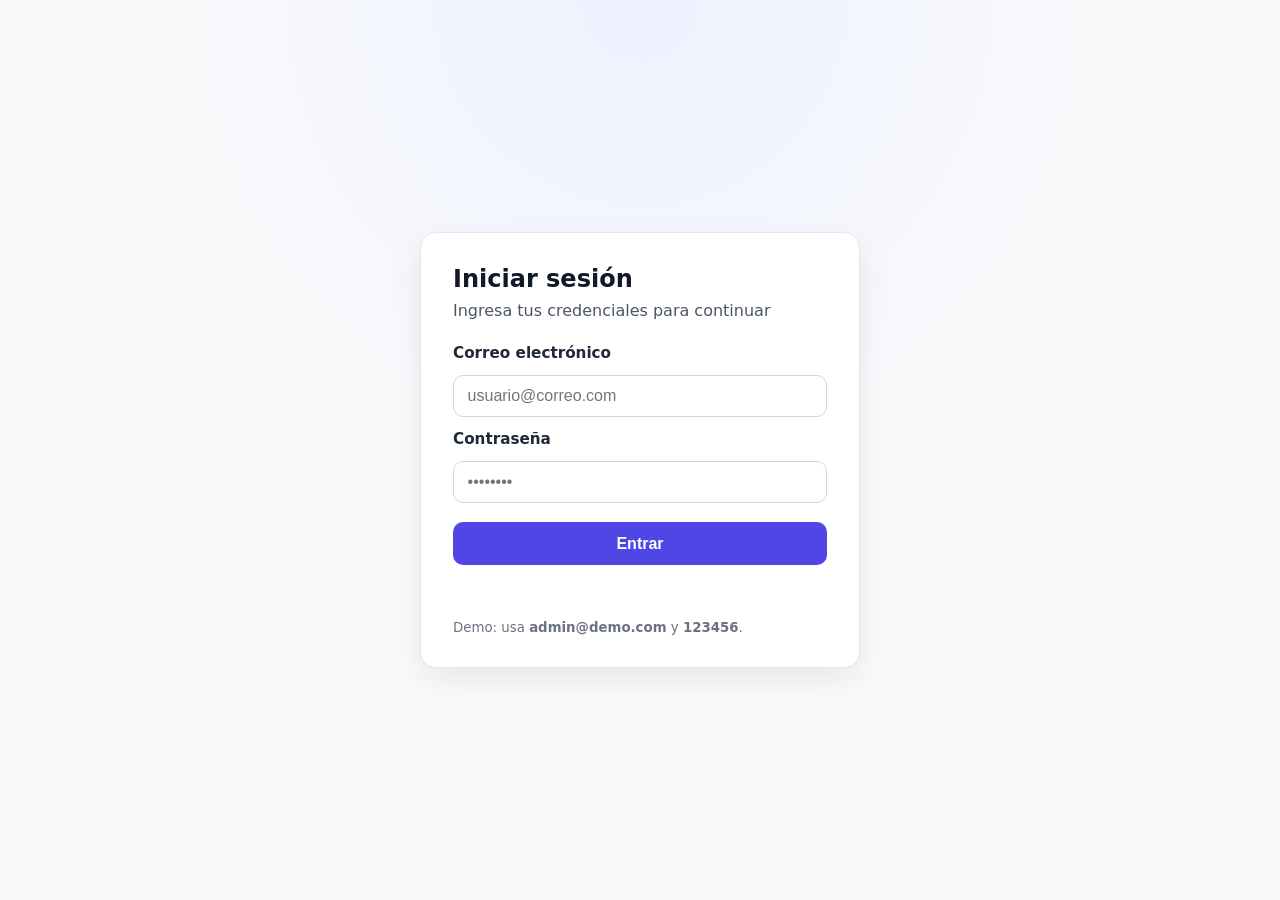
<file: index.html>
<!doctype html>
<html lang="es">
  <head>
    <meta charset="UTF-8" />
    <meta name="viewport" content="width=device-width, initial-scale=1.0" />
    <title>Login</title>
    <link rel="stylesheet" href="styles.css" />
  </head>
  <body>
    <main class="container">
      <section class="card" aria-labelledby="login-title">
        <h1 id="login-title">Iniciar sesión</h1>
        <p class="subtitle">Ingresa tus credenciales para continuar</p>

        <form id="login-form" novalidate>
          <label for="email">Correo electrónico</label>
          <input
            id="email"
            name="email"
            type="email"
            autocomplete="email"
            placeholder="usuario@correo.com"
            required
          />

          <label for="password">Contraseña</label>
          <input
            id="password"
            name="password"
            type="password"
            autocomplete="current-password"
            placeholder="••••••••"
            minlength="6"
            required
          />

          <button type="submit">Entrar</button>
          <p id="message" class="message" role="status" aria-live="polite"></p>
        </form>

        <small class="hint"
          >Demo: usa <strong>admin@demo.com</strong> y <strong>123456</strong>.</small
        >
      </section>
    </main>

    <script src="script.js"></script>
  </body>
</html>
</file>
<file: styles.css>
:root {
  color-scheme: light;
  font-family: Inter, system-ui, -apple-system, Segoe UI, Roboto, sans-serif;
  background-color: #f3f4f6;
}

* {
  box-sizing: border-box;
}

body {
  margin: 0;
  min-height: 100vh;
  display: grid;
  place-items: center;
  background: radial-gradient(circle at top, #eef2ff, #f9fafb 45%);
}

.container {
  width: min(92vw, 440px);
}

.card {
  background-color: #ffffff;
  border: 1px solid #e5e7eb;
  border-radius: 16px;
  padding: 2rem;
  box-shadow: 0 12px 32px rgba(15, 23, 42, 0.08);
}

h1 {
  margin: 0;
  color: #111827;
}

.subtitle {
  margin-top: 0.5rem;
  margin-bottom: 1.5rem;
  color: #4b5563;
}

form {
  display: grid;
  gap: 0.8rem;
}

label {
  color: #1f2937;
  font-weight: 600;
  font-size: 0.95rem;
}

input {
  border: 1px solid #d1d5db;
  border-radius: 10px;
  font-size: 1rem;
  padding: 0.7rem 0.85rem;
  transition: border-color 0.2s ease, box-shadow 0.2s ease;
}

input:focus {
  outline: none;
  border-color: #4f46e5;
  box-shadow: 0 0 0 3px rgba(79, 70, 229, 0.15);
}

button {
  margin-top: 0.35rem;
  border: none;
  border-radius: 10px;
  padding: 0.8rem;
  background: #4f46e5;
  color: #ffffff;
  font-size: 1rem;
  font-weight: 700;
  cursor: pointer;
}

button:hover {
  background: #4338ca;
}

button:disabled {
  cursor: wait;
  opacity: 0.8;
}

.message {
  min-height: 1.35rem;
  margin: 0.25rem 0 0;
  font-weight: 600;
  font-size: 0.95rem;
}

.message.error {
  color: #b91c1c;
}

.message.success {
  color: #166534;
}

.hint {
  display: block;
  margin-top: 1rem;
  color: #6b7280;
}
</file>
